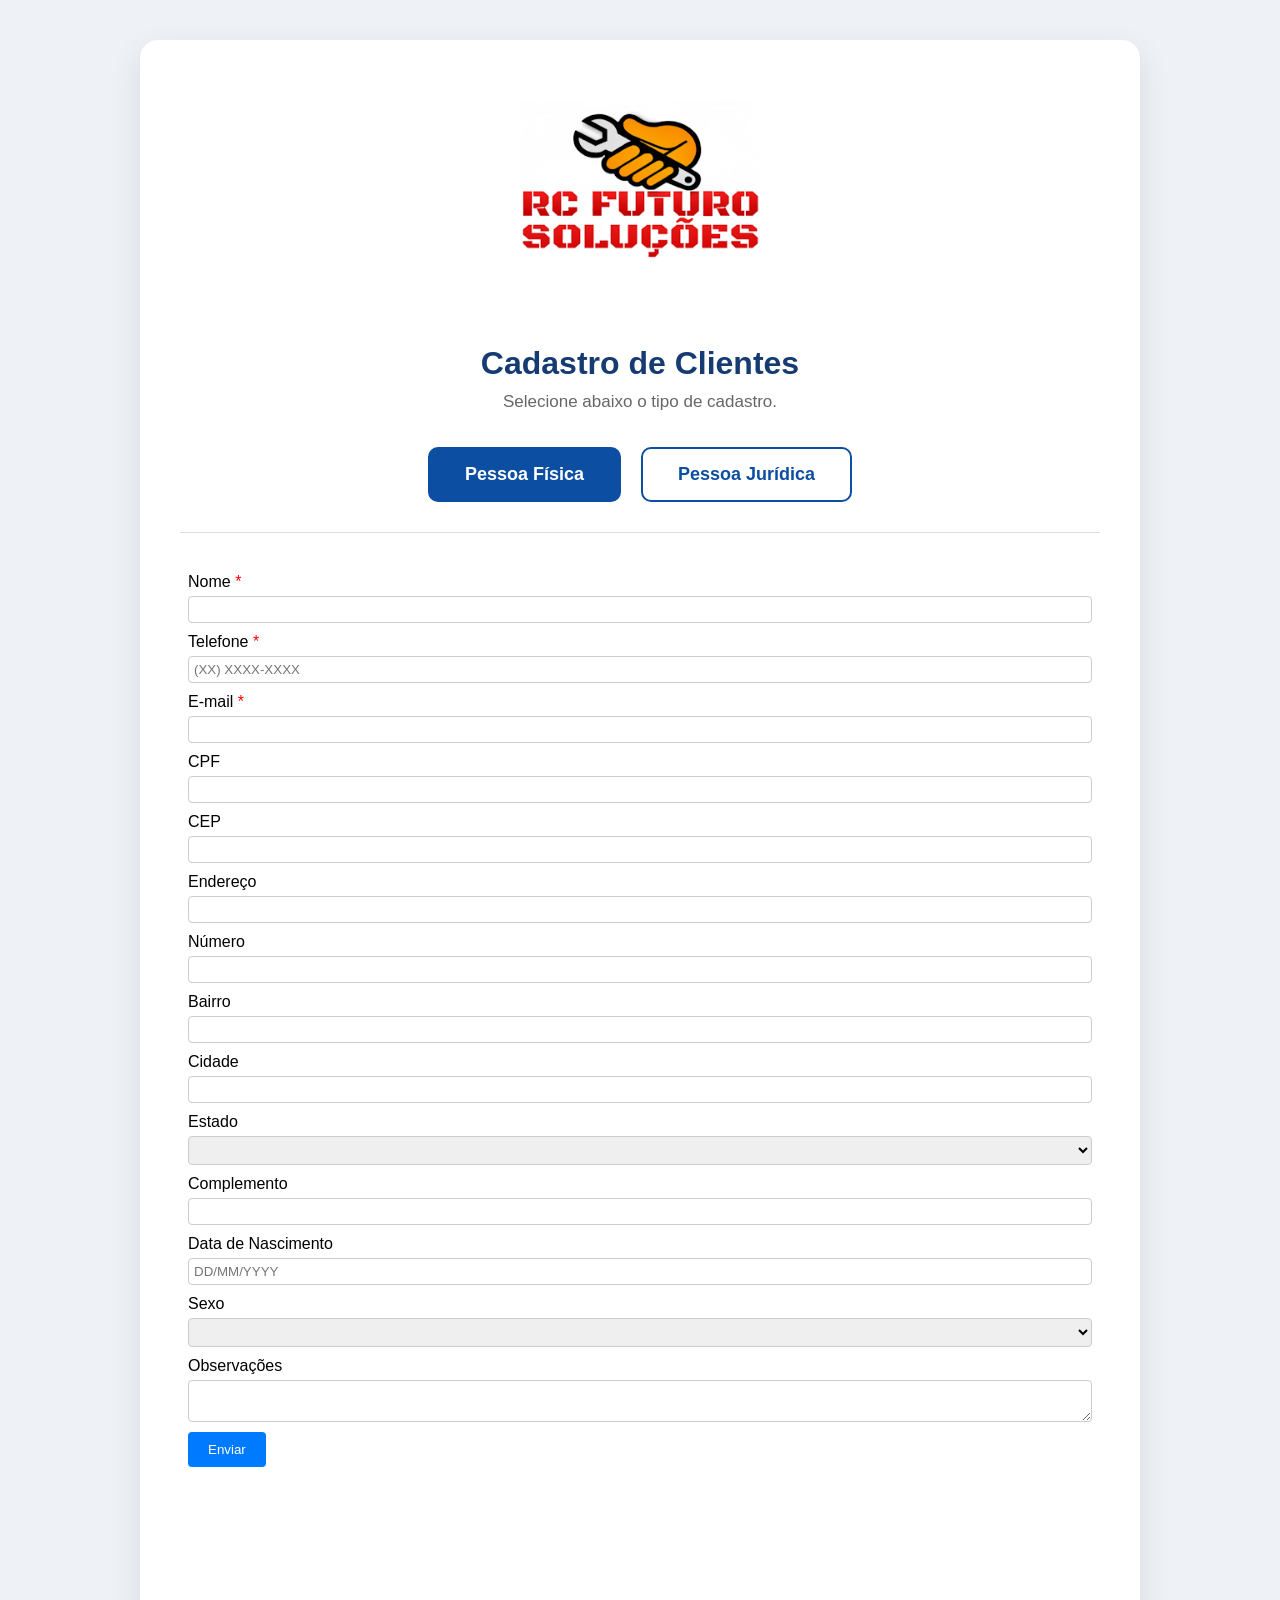
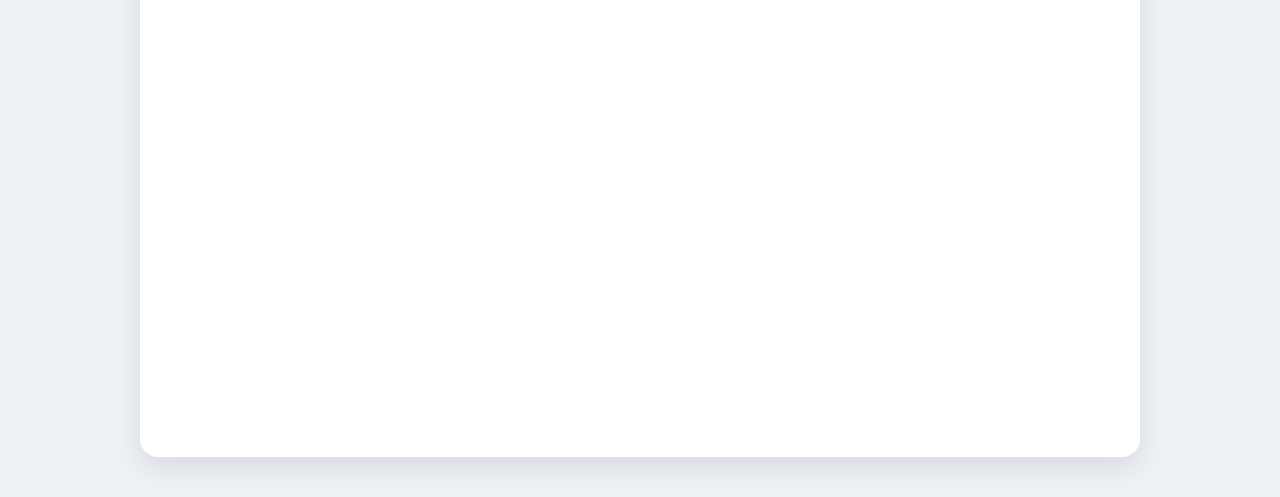
<file: index.html>
<!DOCTYPE html>
<html lang="pt-BR">

<head>

<meta charset="UTF-8">

<meta name="viewport" content="width=device-width, initial-scale=1.0">

<title>RC Futuro - Cadastro de Clientes</title>

<link rel="stylesheet" href="style.css">

</head>

<body>

<div class="container">

<img src="logo.png" class="logo" alt="RC Futuro">

<h1>Cadastro de Clientes</h1>

<p>
Selecione abaixo o tipo de cadastro.
</p>

<div class="botoes">

<button id="btnPF" class="ativo">
Pessoa Física
</button>

<button id="btnPJ">
Pessoa Jurídica
</button>

</div>

<div class="formulario">

<iframe
id="frame"
src="pf.html"
frameborder="0">
</iframe>

</div>

</div>

<script>

const frame = document.getElementById("frame");

const pf = document.getElementById("btnPF");

const pj = document.getElementById("btnPJ");

pf.onclick = function(){

frame.src="pf.html";

pf.classList.add("ativo");

pj.classList.remove("ativo");

}

pj.onclick = function(){

frame.src="pj.html";

pj.classList.add("ativo");

pf.classList.remove("ativo");

}

</script>

</body>

</html>
</file>
<file: style.css>
*{
margin:0;
padding:0;
box-sizing:border-box;
font-family:Arial,Helvetica,sans-serif;
}

body{

background:#eef2f7;

padding:40px;

}

.container{

max-width:1000px;

margin:auto;

background:white;

padding:40px;

border-radius:18px;

box-shadow:0 10px 30px rgba(0,0,0,.10);

}

.logo{

display:block;

margin:auto;

width:240px;

margin-bottom:25px;

}

h1{

text-align:center;

color:#153b72;

margin-bottom:10px;

}

p{

text-align:center;

color:#666;

margin-bottom:35px;

font-size:17px;

}

.botoes{

display:flex;

justify-content:center;

gap:20px;

margin-bottom:30px;

flex-wrap:wrap;

}

.botoes button{

background:white;

border:2px solid #0b4ea2;

color:#0b4ea2;

padding:15px 35px;

font-size:18px;

font-weight:bold;

border-radius:10px;

cursor:pointer;

transition:.3s;

}

.botoes button:hover{

background:#0b4ea2;

color:white;

}

.botoes .ativo{

background:#0b4ea2;

color:white;

}

.formulario{

border-top:1px solid #ddd;

padding-top:30px;

}

iframe{

width:100%;

height:1450px;

border:none;

}

@media(max-width:768px){

body{

padding:15px;

}

.container{

padding:20px;

}

.logo{

width:180px;

}

iframe{

height:1700px;

}

}
</file>
